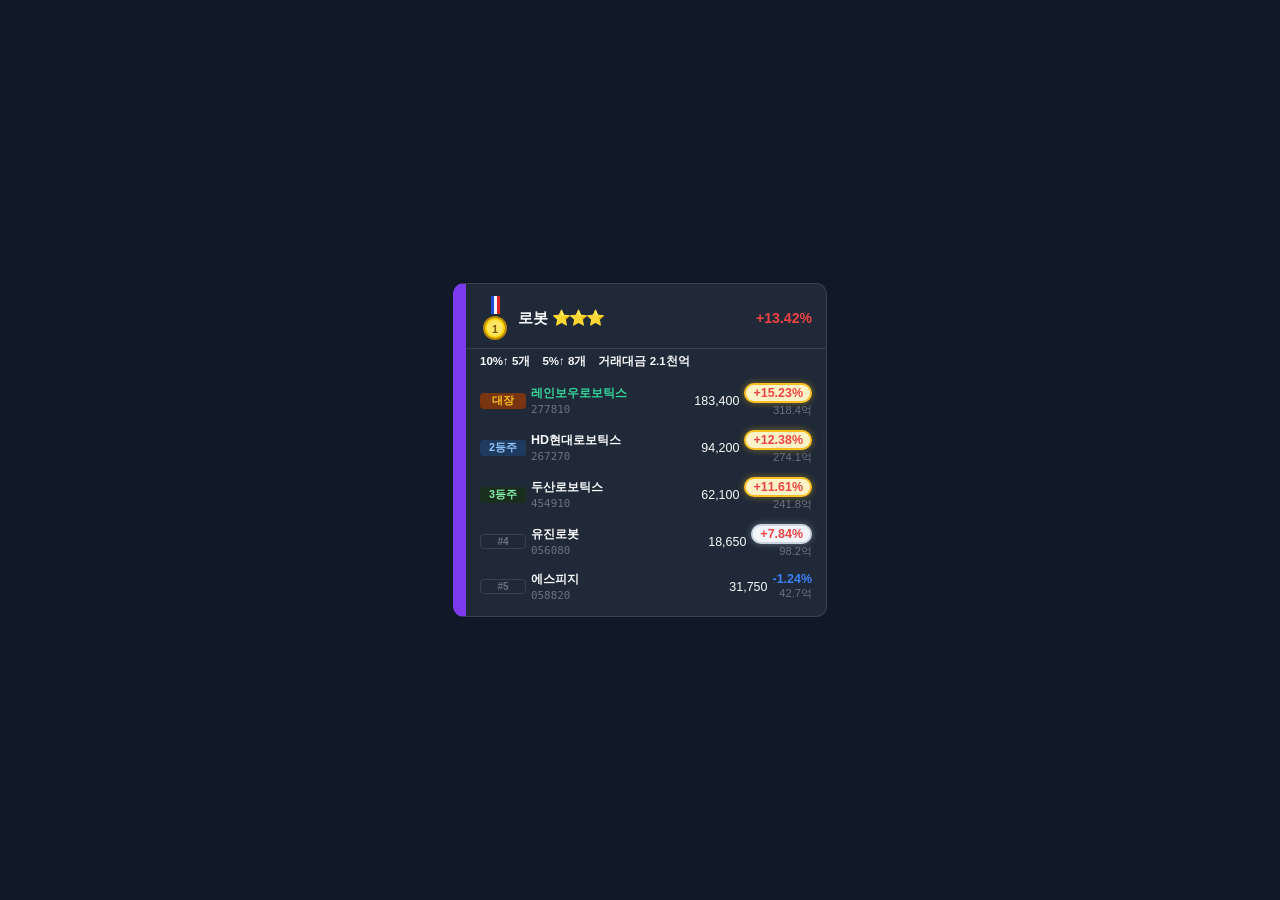
<file: card_preview.html>
<!DOCTYPE html>
<html lang="ko">
<head>
<meta charset="UTF-8">
<style>
body { background: #111827; display:flex; align-items:center; justify-content:center; min-height:100vh; margin:0; font-family: -apple-system, BlinkMacSystemFont, "Segoe UI", sans-serif; }

/* ── card ── */
.il-card {
  background: #1f2937;
  border: 1px solid #374151;
  border-left-width: 13px;
  border-left-color: #7C3AED;
  border-radius: 11px; overflow: hidden;
  width: 360px;
}
.il-card-head {
  display: flex; align-items: center;
  justify-content: space-between;
  padding: 12px 14px 8px;
  border-bottom: 1px solid #374151; gap: 8px;
}
.il-card-slot { line-height:1; }
.il-card-name { flex:1; font-size:0.95rem; font-weight:700; color:#f9fafb; }
.il-card-rate { font-size:0.88rem; font-weight:700; color:#ef4444; }
.il-card-meta {
  padding: 5px 14px 8px;
  display: flex; gap: 12px; flex-wrap: wrap;
  font-size: 0.72rem; color: #9ca3af;
}
.il-card-meta span { color: #f9fafb; font-weight: 600; }

/* ── grade badge ── */
.il-grade-badge {
  display: inline-flex; align-items: center; gap: 4px;
  padding: 2px 8px; border-radius: 4px;
  font-size: 0.7rem; font-weight: 700;
}
.il-grade--A { background:#450a0a; color:#fca5a5; }

/* ── leaders ── */
.il-leaders { padding: 0 6px 8px; }
.il-leader {
  display: grid;
  grid-template-columns: 46px minmax(0,1fr) auto auto;
  align-items: center; gap: 5px;
  padding: 6px 8px; border-radius: 6px;
  font-size: 0.78rem;
}
.il-leader:hover { background: rgba(255,255,255,.04); }

/* 종목 뱃지 */
.il-lbadge {
  display: inline-block; padding: 1px 6px; border-radius: 4px;
  font-size: 0.67rem; font-weight: 700; white-space: nowrap; text-align: center;
}
.il-lbadge--대장  { background:#78350f; color:#fbbf24; }
.il-lbadge--2등주 { background:#1e3a5f; color:#93c5fd; }
.il-lbadge--3등주 { background:#1a2e1e; color:#86efac; }
.il-lbadge--n     { background:#1f2937; color:#6b7280; font-size:.63rem; border:1px solid #374151; }

.il-l-name { font-weight:600; color:#f9fafb; overflow:hidden; text-overflow:ellipsis; white-space:nowrap; }
.il-l-code { color:#6b7280; font-family:monospace; font-size:0.68rem; }
.il-l-price { color:#f9fafb; white-space:nowrap; }
.il-l-right { text-align:right; }
.il-l-rate  { font-weight:700; }
.il-l-tv    { font-size:0.7rem; color:#6b7280; }
.il-neg     { color:#3b82f6; }
.il-accent  { font-weight:800; color:#34d399; }

/* 등락률 버블 */
.il-rate-bubble {
  display: inline-block;
  padding: 1px 7px; border-radius: 10px;
  color: #ef4444;
  font-weight: 800; font-size: 0.78rem;
  border: 2px solid; white-space: nowrap;
}
.il-rate-bubble--gold {
  border-color: #fbbf24;
  background: #fef3c7;
  box-shadow: 0 0 7px rgba(251,191,36,0.45);
}
.il-rate-bubble--silver {
  border-color: #cbd5e1;
  background: #f1f5f9;
  box-shadow: 0 0 7px rgba(203,213,225,0.40);
}
.il-rate-bubble--bronze {
  border-color: #fb923c;
  background: #fff0e6;
  box-shadow: 0 0 7px rgba(251,146,60,0.40);
}
</style>
</head>
<body>

<div class="il-card">
  <!-- 헤더 -->
  <div class="il-card-head">
    <!-- 1위 메달 SVG -->
    <span class="il-card-slot">
      <svg width="30" height="44" viewBox="0 0 30 44" style="display:block">
        <rect x="11" y="0" width="3" height="18" fill="#1d4ed8"/>
        <rect x="14" y="0" width="3" height="18" fill="#f1f5f9"/>
        <rect x="17" y="0" width="3" height="18" fill="#dc2626"/>
        <circle cx="15" cy="32" r="12" fill="#b8860b"/>
        <circle cx="15" cy="32" r="10" fill="#ffd700"/>
        <circle cx="15" cy="32" r="8"  fill="#ffe566"/>
        <text x="15" y="37" text-anchor="middle" font-family="Arial Black,sans-serif" font-size="11" font-weight="900" fill="#7d5a00">1</text>
      </svg>
    </span>
    <span class="il-card-name">로봇 <span style="letter-spacing:-2px">⭐⭐⭐</span></span>
    <span class="il-card-rate">+13.42%</span>
  </div>

  <!-- 메타 -->
  <div class="il-card-meta">
    <span>10%↑ <span>5개</span></span>
    <span>5%↑ <span>8개</span></span>
    <span>거래대금 <span>2.1천억</span></span>
  </div>

  <!-- 종목 리스트 -->
  <div class="il-leaders">

    <!-- 대장주 -->
    <div class="il-leader">
      <span class="il-lbadge il-lbadge--대장">대장</span>
      <span style="overflow:hidden;min-width:0">
        <div class="il-l-name il-accent">레인보우로보틱스</div>
        <span class="il-l-code">277810</span>
      </span>
      <span class="il-l-price">183,400</span>
      <div class="il-l-right">
        <div class="il-l-rate"><span class="il-rate-bubble il-rate-bubble--gold">+15.23%</span></div>
        <div class="il-l-tv">318.4억</div>
      </div>
    </div>

    <!-- 2등주 -->
    <div class="il-leader">
      <span class="il-lbadge il-lbadge--2등주">2등주</span>
      <span style="overflow:hidden;min-width:0">
        <div class="il-l-name">HD현대로보틱스</div>
        <span class="il-l-code">267270</span>
      </span>
      <span class="il-l-price">94,200</span>
      <div class="il-l-right">
        <div class="il-l-rate"><span class="il-rate-bubble il-rate-bubble--gold">+12.38%</span></div>
        <div class="il-l-tv">274.1억</div>
      </div>
    </div>

    <!-- 3등주 -->
    <div class="il-leader">
      <span class="il-lbadge il-lbadge--3등주">3등주</span>
      <span style="overflow:hidden;min-width:0">
        <div class="il-l-name">두산로보틱스</div>
        <span class="il-l-code">454910</span>
      </span>
      <span class="il-l-price">62,100</span>
      <div class="il-l-right">
        <div class="il-l-rate"><span class="il-rate-bubble il-rate-bubble--gold">+11.61%</span></div>
        <div class="il-l-tv">241.8억</div>
      </div>
    </div>

    <!-- #4 -->
    <div class="il-leader">
      <span class="il-lbadge il-lbadge--n">#4</span>
      <span style="overflow:hidden;min-width:0">
        <div class="il-l-name">유진로봇</div>
        <span class="il-l-code">056080</span>
      </span>
      <span class="il-l-price">18,650</span>
      <div class="il-l-right">
        <div class="il-l-rate"><span class="il-rate-bubble il-rate-bubble--silver">+7.84%</span></div>
        <div class="il-l-tv">98.2억</div>
      </div>
    </div>

    <!-- #5 하락 -->
    <div class="il-leader">
      <span class="il-lbadge il-lbadge--n">#5</span>
      <span style="overflow:hidden;min-width:0">
        <div class="il-l-name">에스피지</div>
        <span class="il-l-code">058820</span>
      </span>
      <span class="il-l-price">31,750</span>
      <div class="il-l-right">
        <div class="il-l-rate"><span class="il-neg">-1.24%</span></div>
        <div class="il-l-tv">42.7억</div>
      </div>
    </div>

  </div>
</div>

</body>
</html>
</file>
